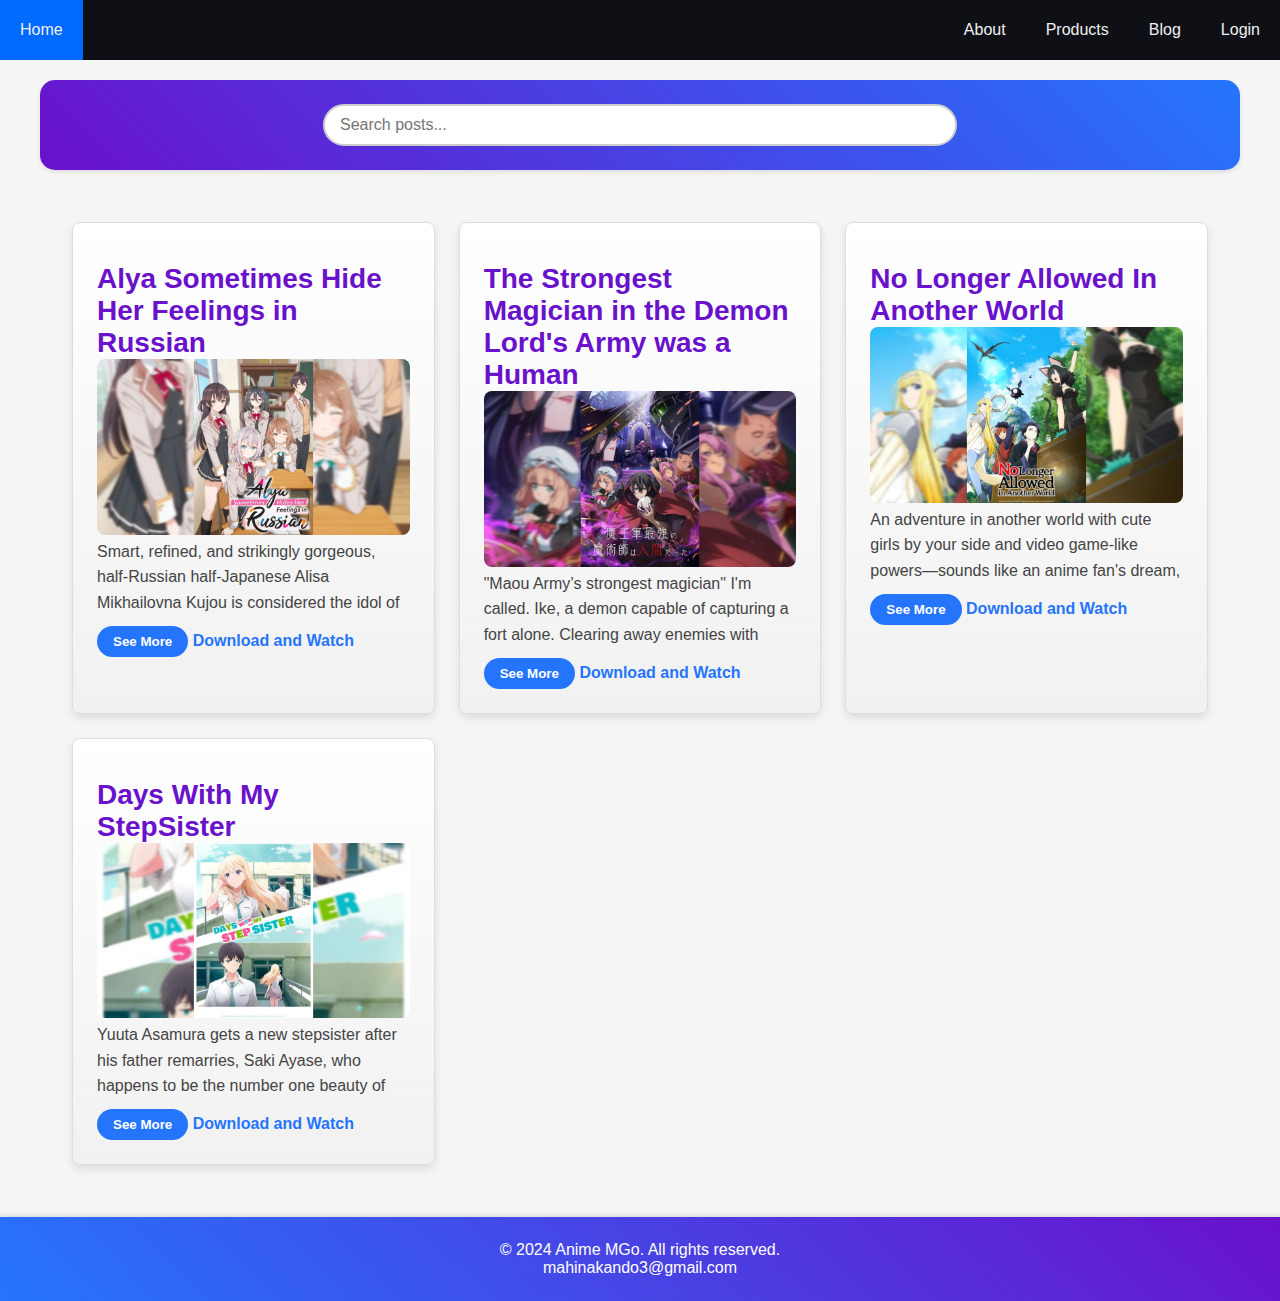
<file: index.html>
<!DOCTYPE html>
<html lang="en">
<head>
    <meta charset="UTF-8">
    <meta name="viewport" content="width=device-width, initial-scale=1.0">
    <title>Anime MGo</title>
    <link rel="stylesheet" href="css/index.css">
</head>
<body>
<nav>
    <input type="checkbox" id="sidebar-active">
    <label for="sidebar-active" class="open-sidebar-button">
      <svg xmlns="http://www.w3.org/2000/svg" height="32" viewBox="0 -960 960 960" width="32"><path d="M120-240v-80h720v80H120Zm0-200v-80h720v80H120Zm0-200v-80h720v80H120Z"/></svg>
    </label>
    <label id="overlay" for="sidebar-active"></label>
    <div class="links-container">
      <label for="sidebar-active" class="close-sidebar-button">
        <svg xmlns="http://www.w3.org/2000/svg" height="32" viewBox="0 -960 960 960" width="32"><path d="m256-200-56-56 224-224-224-224 56-56 224 224 224-224 56 56-224 224 224 224-56 56-224-224-224 224Z"/></svg>
      </label>

      <a class="home-link" href="index.html">Home</a> 
      <a href="about.html">About</a> 
      <a href="products.html">Products</a>
      <a href="blog.html">Blog</a>
      <a href="login.html">Login</a>
      
    </div>
  </nav>
    <div class="wrapper">
        <header>
            <input type="text" id="search-bar" placeholder="Search posts...">
        </header>
        <main>
            <article class="post">
                <h2>Alya Sometimes Hide Her Feelings in Russian</h2>
                <img src="Images/InShot_o_152107945.jpg" alt="Anime 1">
                <p class="post-content">Smart, refined, and strikingly gorgeous, half-Russian half-Japanese Alisa Mikhailovna Kujou is considered the idol of her school. With her long silver hair, mesmerizing blue eyes, and exceptionally fair skin, she has captured the hearts of countless male students while being highly admired by all others. Even so, due to her seemingly unapproachable persona, everyone remains wary around the near-flawless girl. One of the few exceptions is Alisa's benchmate Masachika Kuze, a relatively average boy who spends his days watching anime and playing gacha games. Despite his nonchalant demeanor, Masachika is the sole student to receive Alisa's attention. Unable to be fully honest, Alisa is frequently harsh on Masachika and only expresses her affection in Russian. Unbeknownst to her, however, Masachika actually understands the language yet simply pretends otherwise for his own amusement. As the odd pair continues to exchange witty and playful remarks, their relationship gradually grows more romantic and delightful—and Alisa might finally learn to freely convey her true feelings.</p>
                <button class="toggle-button">See More</button>
                <a href="https://mega.nz/folder/ZMcDhYrI#AJdu1D4Lq0GJ0xY3KsaJnQ" target="_blank">Download and Watch</a>
            </article>
            <article class="post">
                <h2>The Strongest Magician in the Demon Lord's Army was a Human</h2>
                <img src="Images/InShot_o_152158168.jpg" alt="Anime 2">
                <p class="post-content">"Maou Army’s strongest magician" I'm called. Ike, a demon capable of capturing a fort alone. Clearing away enemies with immense magic, he is without a doubt a monster awed by friend and foe. However he has a secret he can’t tell other demons. "I, actually I'm human you know." Using modern knowledge to keep his secret, he became treated as a great commander and the driving force of the Maou's army.</p>
                <button class="toggle-button">See More</button>
                <a href="https://example.com" target="_blank">Download and Watch</a>
            </article>
            <article class="post">
                <h2>No Longer Allowed In Another World</h2>
                <img src="Images/InShot_o_152140217.jpg" alt="Anime 3">
                <p class="post-content">An adventure in another world with cute girls by your side and video game-like powers—sounds like an anime fan's dream, right? Not so for melancholic author Osamu Dazai, who would quite literally prefer to drop dead. Video games haven't even been invented yet when he gets yanked into another world in 1948. Really, all the fantastical adventure he keeps running into is just getting in the way of his poetic dream of finding the perfect place to die. But no matter how much he risks his hide, everything seems to keep turning out okay. Follow a miserable hero like no other in this cheerfully bleak isekai comedy!</p>
                <button class="toggle-button">See More</button>
                <a href="https://example.com" target="_blank">Download and Watch</a>
            </article>
            <article class="post">
                <h2>Days With My StepSister</h2>
                <img src="Images/InShot_153417775.jpg" alt="Anime 4">
                <p class="post-content">Yuuta Asamura gets a new stepsister after his father remarries, Saki Ayase, who happens to be the number one beauty of the school year. They promise each other not to be too close, not to be too opposing, and to simply keep a vague and comfortable distance, having learned important values about men and women relationships from their parents' previous ones. Saki, who has worked alone for the sake of her family, doesn't know how to properly rely on others, whereas Yuuta is unsure of how to truly treat her. Standing on fairly equal ground, these two gradually learn the comfort of living together. Their relationship progresses from strangers to friends as the days pass. This is a story that may one day lead to love.</p>
                <button class="toggle-button">See More</button>
                <a href="https://example.com" target="_blank">Download and Watch</a>
            </article>
            <!-- Add more articles as needed -->
        </main>
    </div>
    <footer>
        <p>&copy; 2024 Anime MGo. All rights reserved.</p>
        <p>mahinakando3@gmail.com</p>
    </footer>
    <script src="js/index.js"></script>
</body>
</html>
</file>
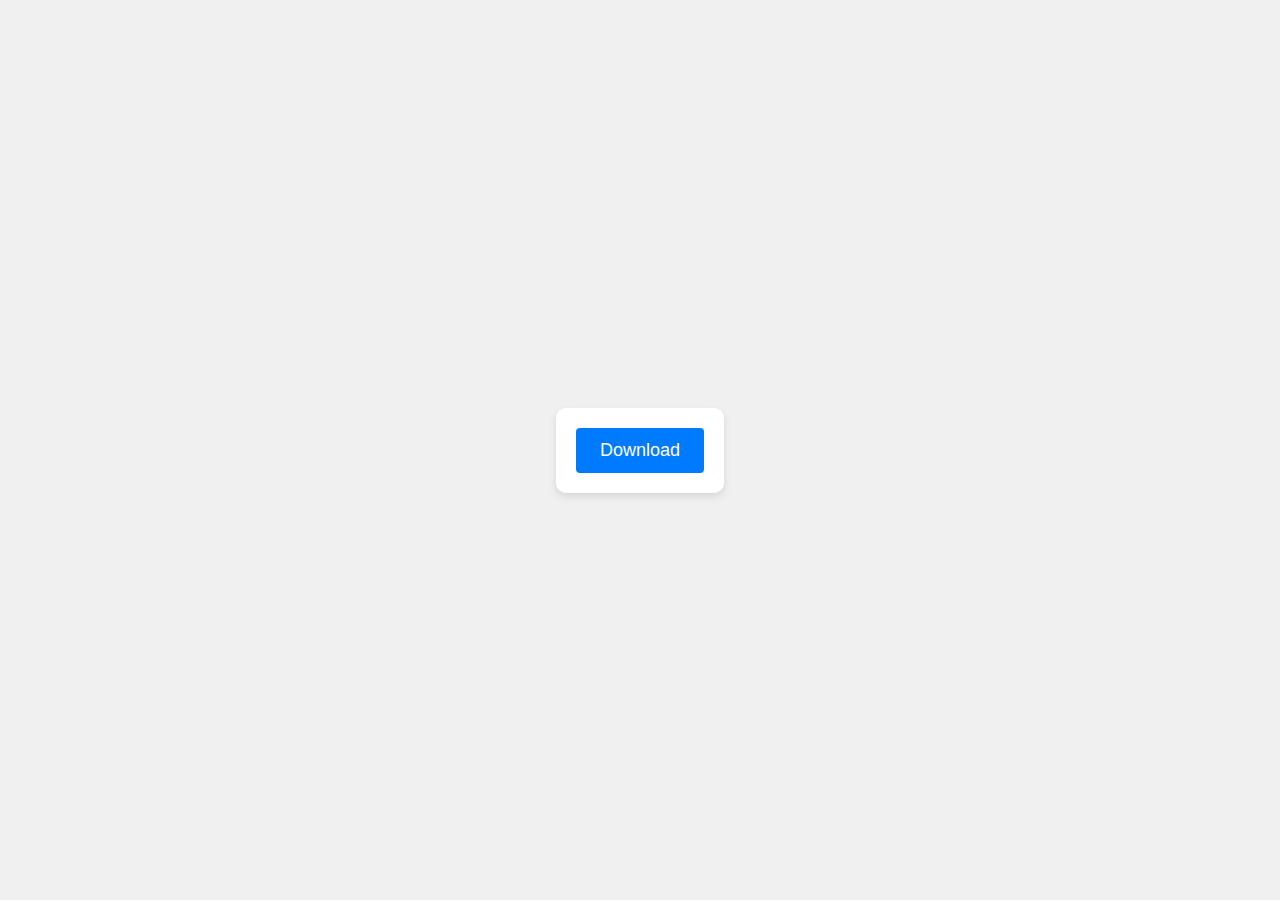
<file: content/Content List/Mom_I'm_sorry_Anime.html>
<!DOCTYPE html>
<html lang="en">
<head>
    <meta charset="UTF-8">
    <meta name="viewport" content="width=device-width, initial-scale=1.0">
    <title>Download Timer</title>
    <link rel="stylesheet" href="momimsorry.css">
</head>
<body>
    <div class="container">
        <a id="downloadLink" class="button" href="https://anix.to/anime/xiehou-ta-de-shaonu-shidai-m2z3x/ep-1" onclick="startTimer(event)">Download</a>
        <div id="timer" class="timer" style="display:none;">
            <div class="inner-timer">
                Your download will start in <span id="countdown">5</span> seconds...
            </div>
        </div>
        <a id="actualDownload" class="button" href="your-file-url" style="display:none;">Click here if the download doesn't start automatically</a>
    </div>

    <script src="momimsorry.js"></script>
</body>
</html>
</file>
<file: css/index.css>
@import url('https://fonts.googleapis.com/css2?family=Poppins:ital,wght@0,100;0,200;0,300;0,400;0,500;0,600;0,700;0,800;0,900&display=swap');
:root{
  --color-1: #0f1016;
  --text-color: #f0f0f0;
  --accent-color: #006aff;
}
*{
  margin: 0;
  padding: 0;
}

html{
  font-size: 12pt;
  font-family: Poppins, Segoe UI, Tahoma, sans-serif;
}
nav{
  height: 60px;
  background-color: var(--color-1);
  display: flex;
  justify-content: flex-end;
  align-items: center;
}
.links-container{
  height: 100%;
  width: 100%;
  display: flex;
  flex-direction: row;
  align-items: center;
}
nav a{
  height: 100%;
  padding: 0 20px;
  display: flex;
  align-items: center;
  text-decoration: none;
  color: var(--text-color);
}
nav a:hover{
  background-color: var(--accent-color);
}
nav .home-link{
  margin-right: auto;
}
nav svg{
  fill: var(--text-color);
}
#sidebar-active{
  display: none;
}
.open-sidebar-button, .close-sidebar-button{
  display: none;
}
@media(max-width: 450px){
  .links-container{
    flex-direction: column;
    align-items: flex-start;

    position: fixed;
    top: 0;
    right: -100%;
    z-index: 10;
    width: 200px;

    background-color: var(--color-1);
    box-shadow: -5px 0 5px rgba(0, 0, 0, 0.25);
    transition: 0.75s ease-out;
  }
  nav a{
    box-sizing: border-box;
    height: auto;
    width: 100%;
    padding: 20px 30px;
    justify-content: flex-start;
  }
  .open-sidebar-button, .close-sidebar-button{
    padding: 20px;
    display: block;
  }
  #sidebar-active:checked ~ .links-container{
    right: 0;
  }
  #sidebar-active:checked ~ #overlay{
    height: 100%;
    width: 100%;
    position: fixed;
    top: 0;
    left: 0;
    z-index: 9;
  }
}

/* General Styles */
body {
    font-family: Arial, sans-serif;
    margin: 0;
    padding: 0;
    background-color: #f5f5f5;
    color: #333;
    display: flex;
    flex-direction: column;
    min-height: 100vh;
}
/* General wrapper styling */
.wrapper {
    max-width: 1200px;
    margin: 0 auto;
    padding: 20px;
}
/* Styling for the header */
header {
    text-align: center;
    margin-bottom: 20px;
}

header h1 {
    margin-bottom: 10px;
    font-size: 2.5em;
    color: #333;
}

/* Styling for the search bar */
#search-bar {
    width: 80%;
    max-width: 600px;
    padding: 10px 15px;
    margin: 0 auto;
    display: block;
    font-size: 1em;
    border: 2px solid #ccc;
    border-radius: 25px;
    outline: none;
    transition: border-color 0.3s, background-color 0.3s;
}

#search-bar:focus {
    border-color: #007BFF;
    background-color: #e9f5ff;
}
/* Header Styles */
header {
    background: linear-gradient(45deg, #6a11cb, #2575fc);
    color: #fff;
    text-align: center;
    padding: 1.5rem 0;
    box-shadow: 0 2px 4px rgba(0, 0, 0, 0.1);
    border-radius: 15px;
}

/* Main Content Styles */
main {
    padding: 2rem;
    display: grid;
    grid-template-columns: repeat(3, 1fr);
    gap: 1.5rem;
}

/* Post Styles */
.post {
    background: linear-gradient(to bottom, #ffffff, #f1f1f1);
    border: 1px solid #ddd;
    border-radius: 8px;
    padding: 1.5rem;
    box-shadow: 0 4px 8px rgba(0, 0, 0, 0.1);
}

.post img {
    width: 100%;
    border-radius: 8px;
}

.post h2 {
    margin-top: 1rem;
    font-size: 1.75rem;
    color: #333;
}

.post p {
    font-size: 1rem;
    line-height: 1.6;
    color: #555;
    max-height: 4.8rem; /* Limit to 3 lines */
    overflow: hidden;
    text-overflow: ellipsis;
    transition: max-height 0.3s ease;
}

.post p.expanded {
    max-height: none;
}

.post a {
    display: inline-block;
    margin-top: 1rem;
    color: #2575fc;
    text-decoration: none;
    font-weight: bold;
}

.post a:hover {
    text-decoration: underline;
}

/* Adding Color to Post Text */
.post h2 {
    color: #6a11cb;
}

.post p {
    color: #444;
}
.toggle-button {
    display: inline-block;
    margin-top: 0.5rem;
    padding: 0.5rem 1rem;
    background-color: #2575fc;
    color: #fff;
    border: none;
    border-radius: 25px;
    cursor: pointer;
    font-weight: bold;
    text-decoration: none;
    transition: background-color 0.3s, transform 0.3s;
}

.toggle-button:hover {
    background-color: #1b5bbd;
}

.toggle-button:active {
    transform: scale(0.95);
}

.toggle-button:focus {
    outline: none;
    box-shadow: 0 0 0 3px rgba(37, 117, 252, 0.5);
}
/* Footer Styles */
footer {
    background: linear-gradient(45deg, #2575fc, #6a11cb);
    color: #fff;
    text-align: center;
    padding: 1.5rem 0;
    box-shadow: 0 -2px 4px rgba(0, 0, 0, 0.1);
}

/* Media Queries for Responsiveness */
@media (max-width: 768px) {
    main {
        padding: 1rem;
        grid-template-columns: repeat(2, 1fr);
    }

    header {
        padding: 1rem 0;
    }

    footer {
        padding: 1rem 0;
    }

    .post {
        padding: 1rem;
    }

    .post h2 {
        font-size: 1.5rem;
    }

    .post p {
        font-size: 0.9rem;
    }
}

@media (max-width: 480px) {
    main {
        padding: 0.5rem;
        grid-template-columns: 1fr;
    }

    header {
        padding: 0.5rem 0;
    }

    footer {
        padding: 0.5rem 0;
    }

    .post {
        padding: 0.5rem;
    }

    .post h2 {
        font-size: 1.25rem;
    }

    .post p {
        font-size: 0.8rem;
    }
}
</file>
<file: content/Content List/momimsorry.css>
body {
    font-family: Arial, sans-serif;
    display: flex;
    align-items: center;
    justify-content: center;
    height: 100vh;
    background-color: #f0f0f0;
    margin: 0;
}

.container {
    text-align: center;
    background-color: #fff;
    padding: 20px;
    border-radius: 10px;
    box-shadow: 0 4px 8px rgba(0, 0, 0, 0.1);
}

.button {
    display: inline-block;
    padding: 12px 24px;
    font-size: 18px;
    color: #fff;
    background-color: #007bff;
    border: none;
    border-radius: 4px;
    cursor: pointer;
    text-decoration: none;
    transition: background-color 0.3s ease;
}

.button:hover {
    background-color: #0056b3;
}

.timer {
    font-size: 18px;
    color: #333;
    margin-top: 20px;
    animation: fadeIn 1s ease-in;
}

.inner-timer {
    display: inline-block;
    background-color: #007bff;
    color: #fff;
    padding: 10px 20px;
    border-radius: 4px;
}

@keyframes fadeIn {
    from { opacity: 0; }
    to { opacity: 1; }
}
</file>
